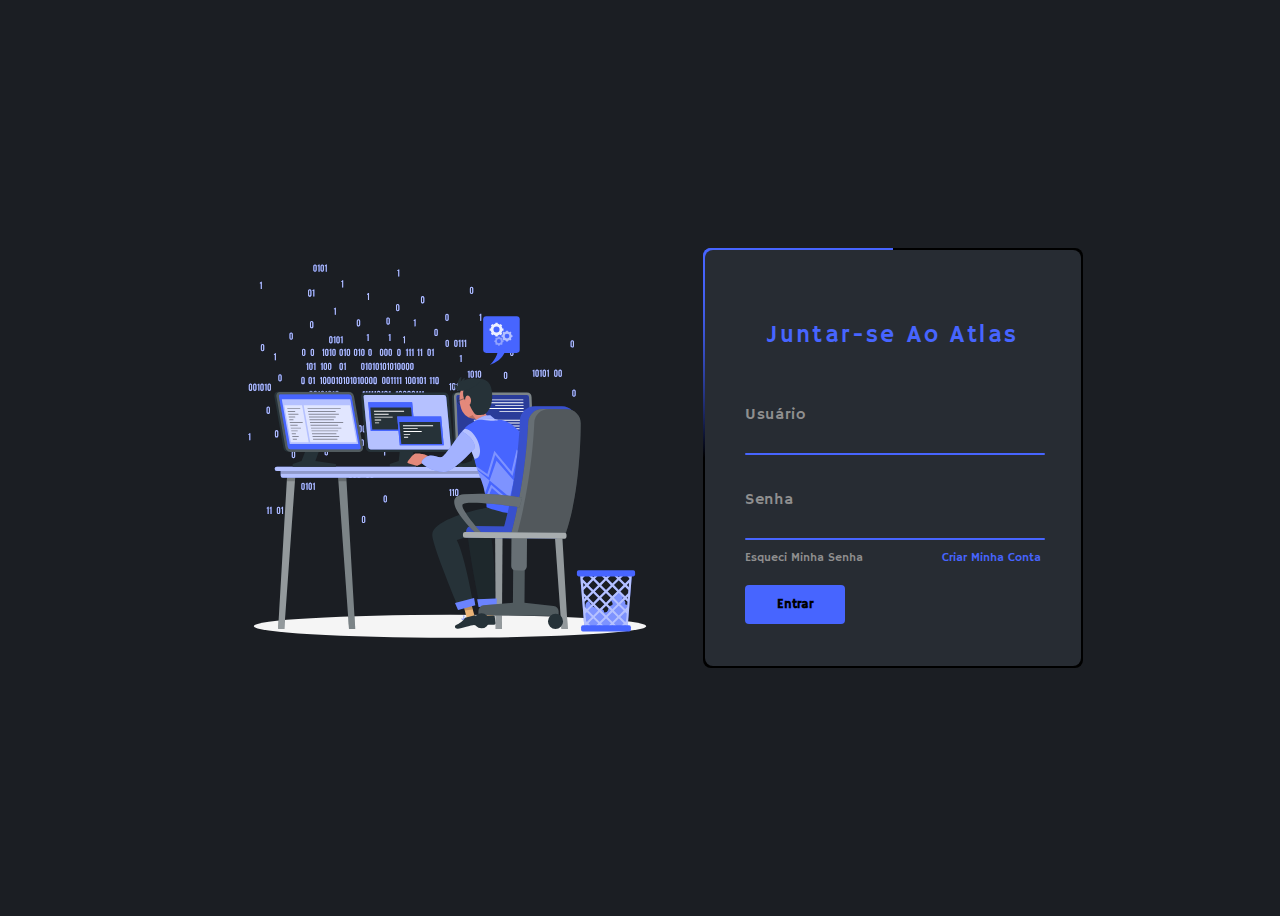
<file: login.html>
<!DOCTYPE html>
<html lang="pt-br">

<head>
    <meta charset="UTF-8">
    <meta http-equiv="X-UA-Compatible" content="IE=edge">
    <meta name="viewport" content="width=device-width, initial-scale=1.0">
    <title>Login - Atlas</title>
    <link rel="stylesheet" href="login.css">
    <link rel="shortcut icon" href="Design sem nome.png" type="image/x-icon" />

</head>

<body>
    <img class="logo" src="programador.svg" alt="programador">

    <div class="box">

        <div class="form">

            <h2> Juntar-se Ao Atlas</h2>
            <div class="inputBox">
                <input type="text" name="sUsuário" required="required" id="login">
                <span> Usuário </span>
                <i></i>
            </div>

            <div class="inputBox">

                <input type="password" name="Senha" required="required" id="senha">
                <span> Senha </span>
                <i></i>
            </div>

            <div class="links">
                <a href="#"> Esqueci Minha Senha </a>
                <a href="index.html"> Criar Minha Conta</a>

            </div>
            <button class="btn-login" onclick="Logar();return false"> Entrar</button>

        </div>

    </div>

    </div>

    <script>


        function Logar() {
            var login = document.getElementById('login').value;
            var senha = document.getElementById('senha').value;
            if (login == "freefire123" && senha == "reidaawm") {
                alert('Sucesso')
                location.href = "https://hoodshoop.com.br/";
            } else {
                alert('Usuário ou Senha incorretos')
            }
        }
    </script>

</body>

</html>
</file>
<file: login.css>
@import url('https://fonts.googleapis.com/css2?family=Hammersmith+One&display=swap');

* {
    box-sizing: border-box;
    font-family: 'Hammersmith One', sans-serif;
}

body {
    background-color: #1b1E23;
    display: flex;
    flex-direction: row;
    justify-content: center;
    align-items: center;
    min-height: 100vh;


}

.box {
    position: relative;
    width: 380px;
    height: 420px;
    background-color: black;
    border-radius: 8px;
    overflow: hidden;

}

.box::after {
    content: '';
    position: absolute;
    top: -50%;
    left: -50%;
    width: 380px;
    height: 420px;
    background: linear-gradient(0deg, transparent, #4765ff, #4765ff);
    transform-origin: bottom right;
    animation: animate 6s linear infinite;
    animation-delay: -3s;

}

.box::before {
    content: '';
    position: absolute;
    top: -50%;
    left: -50%;
    width: 380px;
    height: 420px;
    background: linear-gradient(0deg, transparent, #4765ff, #4765ff);
    transform-origin: bottom right;
    animation: animate 6s linear infinite;

}

@keyframes animate {
    0% {
        transform: rotate(0deg);
    }

    100% {
        transform: rotate(360deg);
    }

}

.form {
    background-color: #272c33;
    position: absolute;
    z-index: 10;
    border-radius: 8px;
    inset: 2px;
    padding: 50px 40px;
    display: flex;
    flex-direction: column;
}


.form h2 {
    color: #4765ff;
    font-weight: 500;
    text-align: center;
    letter-spacing: 0.1em;
}

.inputBox {
    position: relative;
    width: 300px;
    margin-top: 35px;

}

.inputBox input {
    position: relative;
    width: 100%;
    padding: 20px 10px 10px;
    background: transparent;
    border: none;
    outline: none;
    color: #272c33;
    font-size: 1em;
    letter-spacing: 0.05em;
    z-index: 10;

}


.inputBox span {
    position: absolute;
    left: 0;
    padding: 20px, 0px, 10px;
    font-size: 1em;
    color: #8f8f8f;
    pointer-events: none;
    letter-spacing: 0.05em;
    transition: 0.5s;

}

.inputBox input:valid~span,
.inputBox input:focus~span {
    color: #4765ff;
    transform: translate(0px) translateY(-34px);
    font-size: 0, 75em;
}

.inputBox i {
    position: absolute;
    left: 0;
    bottom: 0;
    width: 100%;
    height: 2px;
    background-color: #4765ff;
    border-radius: 4px;
    transition: 0.5s;
    pointer-events: none;
    z-index: 9;

}

.inputBox input:valid~i,
.inputBox input:focus~i {
    height: 44px;
}

.links {
    display: flex;
    justify-content: space-between;

}

.links a {
    margin: 10px 0;
    font-size: 0.75em;
    color: #8f8f8f;
    text-decoration: none;


}

.link a:hover,
.links a:nth-child(2) {
    color: #4765ff;
}


button {
    border: none;
    outline: none;
    background: #4765ff;
    padding: 11px 25px;
    width: 100px;
    margin-top: 10px;
    border-radius: 4px;
    font-weight: 600;
    cursor: pointer;
}

button:active {
    opacity: 0.8;
}

.logo {
    width: 40%;
}
</file>
